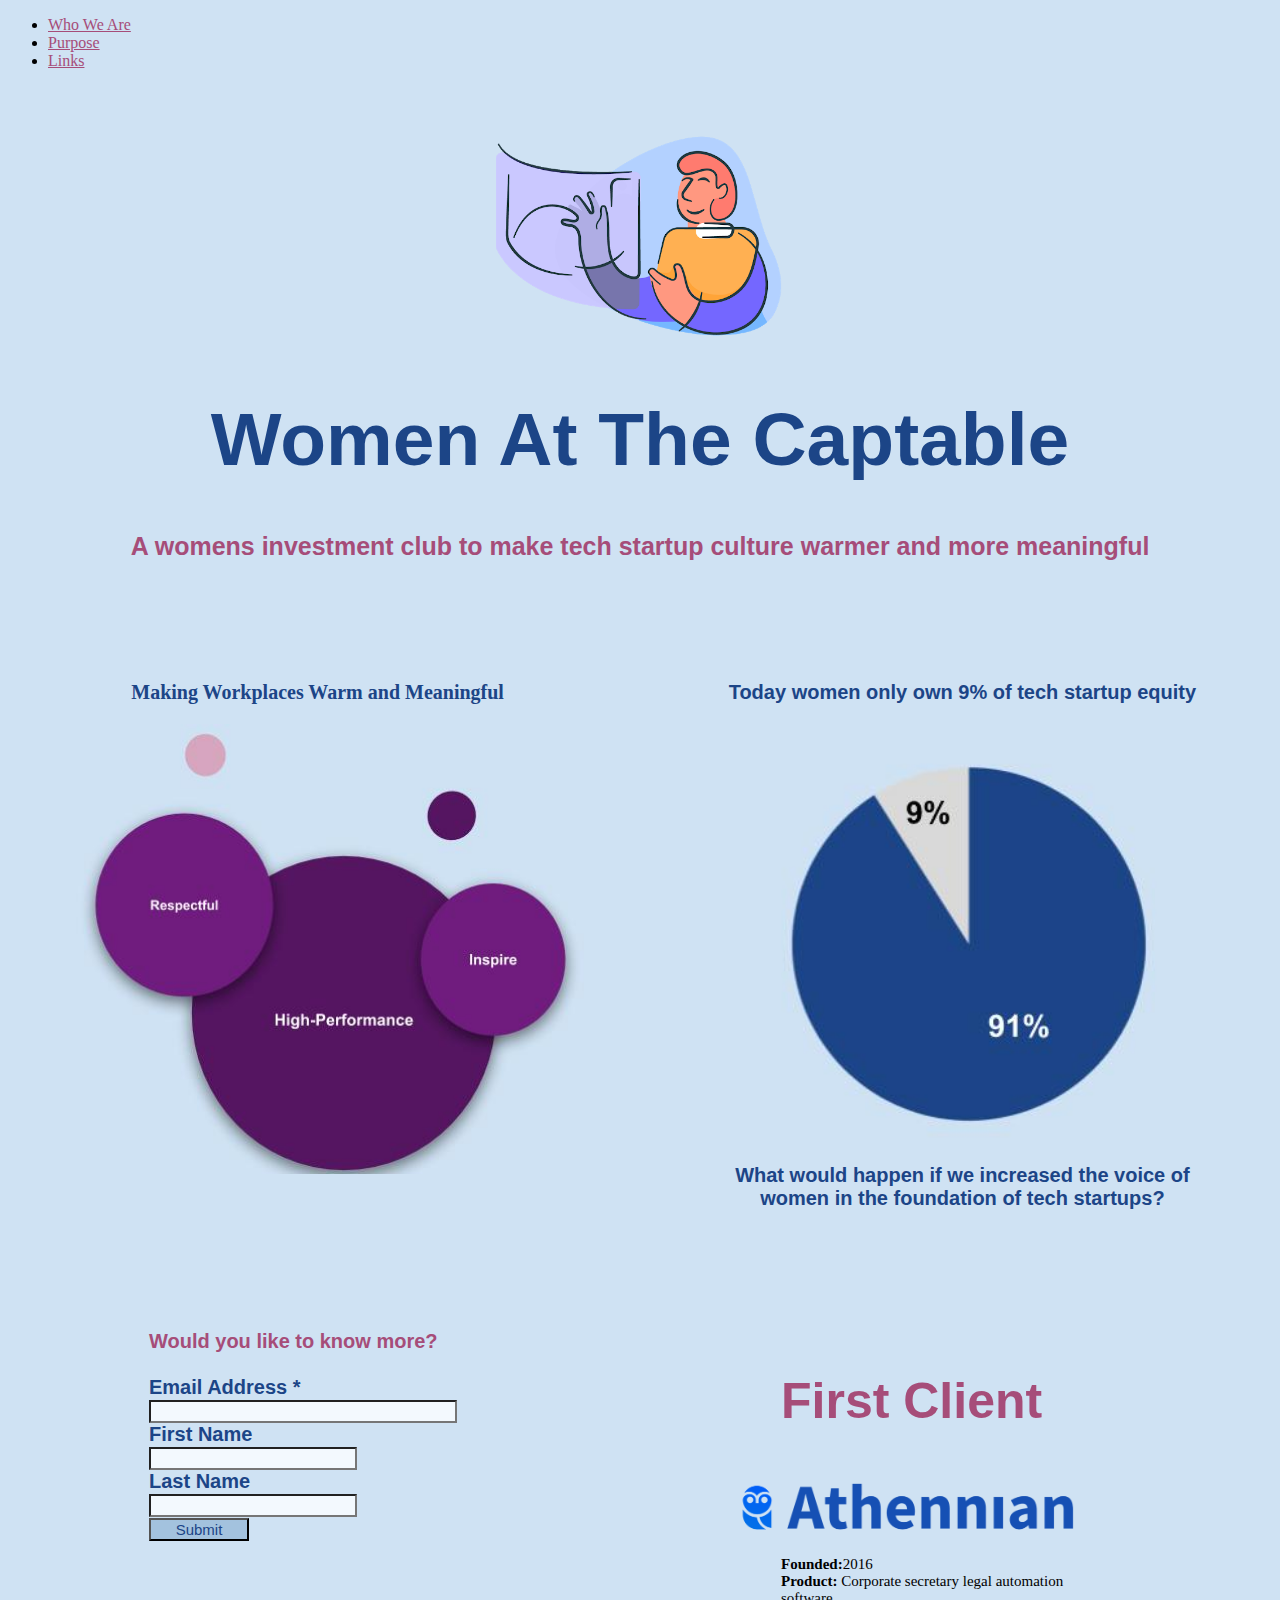
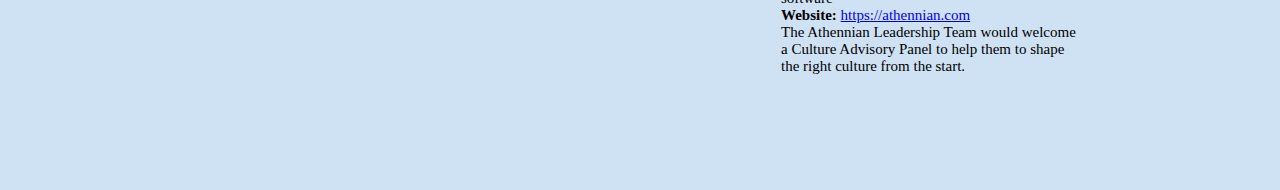
<file: index.html>
<!DOCTYPE html>
<html lang="en">
<head>
    <meta charset="UTF-8">
    <title>WACT</title>
    <link rel="stylesheet" href="https://stackpath.bootstrapcdn.com/bootstrap/4.2.1/css/bootstrap.min.css" integrity="sha384-GJzZqFGwb1QTTN6wy59ffF1BuGJpLSa9DkKMp0DgiMDm4iYMj70gZWKYbI706tWS" crossorigin="anonymous">
    <link rel="stylesheet" href="style.css">
    
</head>
<body>
  <ul class="nav">
  <li class="nav-item">
    <a class="nav-link" href="who_we_are.html">Who We Are</a>
  </li>
  <li class="nav-item">
    <a class="nav-link" href="Purpose.html">Purpose</a>
  </li>
  <li class="nav-item">
    <a class="nav-link" href="links.html">Links</a>
  </li>
  
</ul>
     <div class = "logo">
         
    
     <img src=WACT_logo.png alt="women logo" class="logo_image" height=300px width=300px>
      
       </div> 
    
  <div class="main">
       
        <h1 class="title">
       Women At The Captable
   </h1>
   
       <p class="meaning">
       A womens investment club to make tech startup culture warmer and more meaningful
       </p>
   
   </div>
   
   <div class="chart">
    
      <div class="circles_block">
     
      <p class="circles_title">Making Workplaces Warm and Meaningful</p>
      <img src="circles.jpg" class="circles" height=450px>
      
      </div>
      
      <div class="pie_block">
         <p class="pie_title">Today women only own 9% of tech startup equity</p>
          <img src= "pie_chart.jpg" class="pie_chart" height=400px>
          <p class="pie_title">What would happen if we increased the voice of women in the foundation of tech startups?</p>
          
      </div>
      
      </div>
      
     <div class="bottom_section">
         
         
     
       <!-- <div class="new_member"> -->
      
      <!-- <p class="new_member_question">Want to know more? </p> -->
      
     <!--  <form class="form" method="get" >
        First Name: <br><input type="text" required name="firstname"><br>
        Last Name: <br><input type="text" required name="surname"><br>
        Email: <br><input type="email" required name="email"><br>
        Password: <input type="password" minlength="5" required name="password">*<br>
        Date: <br><input type="date" required name="date"><br>
        How did you hear about us?<br>
        <select required name="hearaboutus">
            <option value="word_of_mouth">word of mouth</option>
            <option value="the_internet">the internet</option>
            <option value="other">other</option>
        </select><br>
        If word of mouth then who? <br><input type="text" name="referred"><br>
        Do you have a specific question? <br><input type="text" name="question"><br><br>
       <input type="reset">    
       <input type="submit" value="Submit">
          </form>
          </div> -->
          
          <!-- Begin Mailchimp Signup Form -->
<link href="//cdn-images.mailchimp.com/embedcode/classic-10_7.css" rel="stylesheet" type="text/css">
<style type="text/css">
	#mc_embed_signup{background:#cfe2f3; clear:left; font:20px sans-serif; width:500px; color:rgb(28,69,135);}
	/* Add your own Mailchimp form style overrides in your site stylesheet or in this style block.
	   We recommend moving this block and the preceding CSS link to the HEAD of your HTML file. */
</style>
<!-- <div id="mc_embed_signup"> -->
<div class="new_member">
<form action="https://womenatthecaptable.us20.list-manage.com/subscribe/post?u=6273809eab86754ce1fffa91f&amp;id=5323e1971b" method="post" id="mc-embedded-subscribe-form" name="mc-embedded-subscribe-form" class="validate" target="_blank" novalidate>
    <div id="mc_embed_signup_scroll">
	<div class="new_member_question">Would you like to know more? </div><br>

<div class="mc-field-group">
	<label for="mce-EMAIL">Email Address  <span class="asterisk">*</span>
</label><br>
	<input type="email" value="" name="EMAIL" class="required email" id="mce-EMAIL">
</div>
<div class="mc-field-group">
	<label for="mce-FNAME">First Name </label><br>
	<input type="text" value="" name="FNAME" class="" id="mce-FNAME">
</div>
<div class="mc-field-group">
	<label for="mce-LNAME">Last Name </label><br>
	<input type="text" value="" name="LNAME" class="" id="mce-LNAME">
</div>
<!-- <div class="indicates-required"  ><span class="asterisk">*</span> indicates required</div> -->
	<div id="mce-responses" class="clear">
		<div class="response" id="mce-error-response" style="display:none"></div>
		<div class="response" id="mce-success-response" style="display:none"></div>
	</div>    <!-- real people should not fill this in and expect good things - do not remove this or risk form bot signups-->
    <div style="position: absolute; left: -5000px;" aria-hidden="true"><input type="text" name="b_6273809eab86754ce1fffa91f_5323e1971b" tabindex="-1" value=""></div>
    <div class="clear"><input type="submit" value="Submit" name="subscribe" id="mc-embedded-subscribe" class="button"></div>
    </div>
</form>
</div>
<script type='text/javascript' src='//s3.amazonaws.com/downloads.mailchimp.com/js/mc-validate.js'></script><script type='text/javascript'>(function($) {window.fnames = new Array(); window.ftypes = new Array();fnames[0]='EMAIL';ftypes[0]='email';fnames[1]='FNAME';ftypes[1]='text';fnames[2]='LNAME';ftypes[2]='text';fnames[3]='ADDRESS';ftypes[3]='address';fnames[4]='PHONE';ftypes[4]='phone';}(jQuery));var $mcj = jQuery.noConflict(true);</script>
<!--End mc_embed_signup-->
   
   <div class="athennian">
          
          <h2 class="first_client"> First Client</h2>
           
      
        <img src="Athennian_logo.png" class="athennian_title" width=350px>
           
     
       
       <p class="athennian_text"> 
         <span>Founded:</span>2016<br>
         <span>Product:</span> Corporate secretary legal automation software<br>
         <span>Website:</span> 
         <a class="athennian_web" href="https://athennian.com/#/home">https://athennian.com</a><br>
         The Athennian Leadership Team would welcome a Culture Advisory Panel to help them to shape the right culture from the start.

          
           </p>
   
       
       
   </div>
   

   
 
  
    
       </div>
    
    
<script src="https://code.jquery.com/jquery-3.3.1.slim.min.js" integrity="sha384-q8i/X+965DzO0rT7abK41JStQIAqVgRVzpbzo5smXKp4YfRvH+8abtTE1Pi6jizo" crossorigin="anonymous"></script>
<script src="https://cdnjs.cloudflare.com/ajax/libs/popper.js/1.14.6/umd/popper.min.js" integrity="sha384-wHAiFfRlMFy6i5SRaxvfOCifBUQy1xHdJ/yoi7FRNXMRBu5WHdZYu1hA6ZOblgut" crossorigin="anonymous"></script>
<script src="https://stackpath.bootstrapcdn.com/bootstrap/4.2.1/js/bootstrap.min.js" integrity="sha384-B0UglyR+jN6CkvvICOB2joaf5I4l3gm9GU6Hc1og6Ls7i6U/mkkaduKaBhlAXv9k" crossorigin="anonymous"></script>
</body>
</html>
</file>
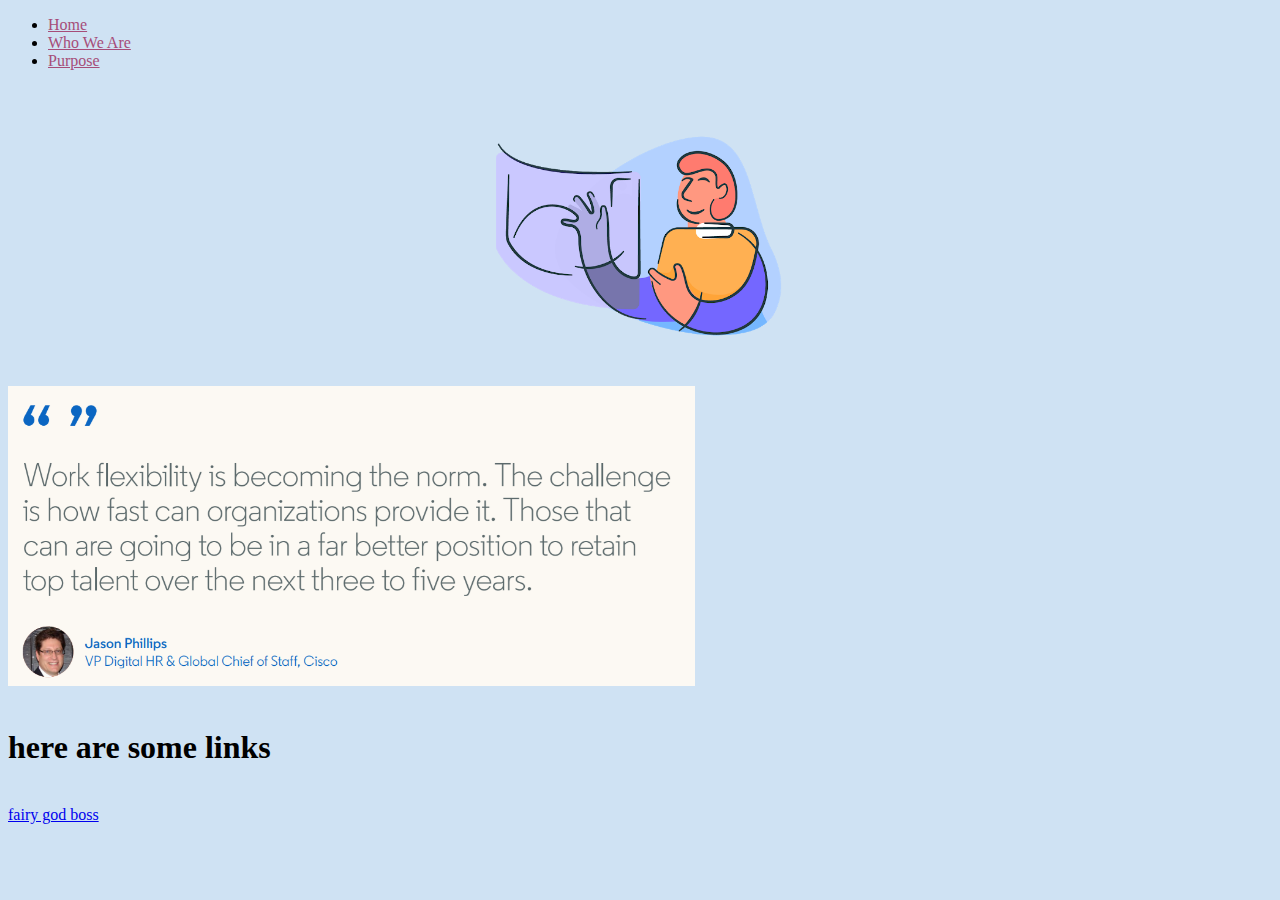
<file: links.html>
<!DOCTYPE html>
<html lang="en">
<head>
    <meta charset="UTF-8">
    <title>links</title>
    <link rel="stylesheet" href="https://stackpath.bootstrapcdn.com/bootstrap/4.2.1/css/bootstrap.min.css" integrity="sha384-GJzZqFGwb1QTTN6wy59ffF1BuGJpLSa9DkKMp0DgiMDm4iYMj70gZWKYbI706tWS" crossorigin="anonymous">
    <link rel="stylesheet" href="style.css">
    
</head>
<body>
    
    <ul class="nav">
  <li class="nav-item">
    <a class="nav-link" href="index.html">Home</a>
  </li>
  <li class="nav-item">
    <a class="nav-link" href="who_we_are.html">Who We Are</a>
  </li>
  <li class="nav-item">
    <a class="nav-link" href="Purpose.html">Purpose</a>
  </li>
  
</ul>
  
 
    <div class = "logo">    
       <img src=WACT_logo.png alt="women logo" class="logo_image" height=300px width=300px>
    </div> 
   
 <div class="quote">
     <img src="quote_cisco.png" alt="quote" height=300px>
 </div>
   
       <br><h1>here are some links</h1><br>
       
       <a class="link" href="https://fairygodboss.com">fairy god boss</a>
   
    
    
    
    
    
<script src="https://code.jquery.com/jquery-3.3.1.slim.min.js" integrity="sha384-q8i/X+965DzO0rT7abK41JStQIAqVgRVzpbzo5smXKp4YfRvH+8abtTE1Pi6jizo" crossorigin="anonymous"></script>
<script src="https://cdnjs.cloudflare.com/ajax/libs/popper.js/1.14.6/umd/popper.min.js" integrity="sha384-wHAiFfRlMFy6i5SRaxvfOCifBUQy1xHdJ/yoi7FRNXMRBu5WHdZYu1hA6ZOblgut" crossorigin="anonymous"></script>
<script src="https://stackpath.bootstrapcdn.com/bootstrap/4.2.1/js/bootstrap.min.js" integrity="sha384-B0UglyR+jN6CkvvICOB2joaf5I4l3gm9GU6Hc1og6Ls7i6U/mkkaduKaBhlAXv9k" crossorigin="anonymous"></script>
</body>
</html>
</file>
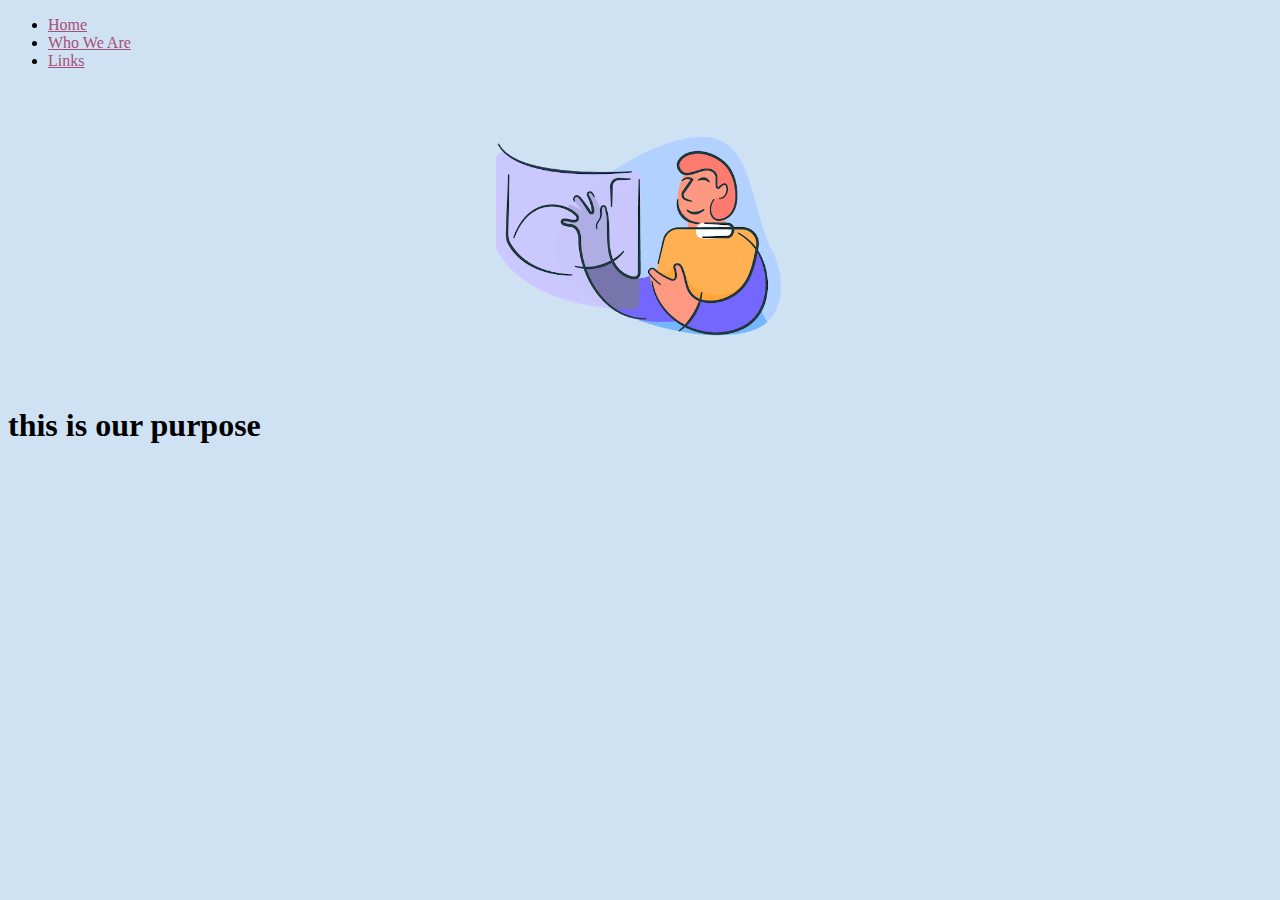
<file: Purpose.html>
<!DOCTYPE html>
<html lang="en">
<head>
    <meta charset="UTF-8">
    <title>purpose</title>
    <link rel="stylesheet" href="https://stackpath.bootstrapcdn.com/bootstrap/4.2.1/css/bootstrap.min.css" integrity="sha384-GJzZqFGwb1QTTN6wy59ffF1BuGJpLSa9DkKMp0DgiMDm4iYMj70gZWKYbI706tWS" crossorigin="anonymous">
    <link rel="stylesheet" href="style.css">
    
</head>
<body>
    
    <ul class="nav">
  <li class="nav-item">
    <a class="nav-link" href="index.html">Home</a>
  </li>
  <li class="nav-item">
    <a class="nav-link" href="who_we_are.html">Who We Are</a>
  </li>
  <li class="nav-item">
    <a class="nav-link" href="links.html">Links</a>
  </li>
  
</ul>
  
 
    <div class = "logo">    
       <img src=WACT_logo.png alt="women logo" class="logo_image" height=300px width=300px>
    </div> 
   
   
     <h1>this is our purpose</h1>
    
    
    
    
<script src="https://code.jquery.com/jquery-3.3.1.slim.min.js" integrity="sha384-q8i/X+965DzO0rT7abK41JStQIAqVgRVzpbzo5smXKp4YfRvH+8abtTE1Pi6jizo" crossorigin="anonymous"></script>
<script src="https://cdnjs.cloudflare.com/ajax/libs/popper.js/1.14.6/umd/popper.min.js" integrity="sha384-wHAiFfRlMFy6i5SRaxvfOCifBUQy1xHdJ/yoi7FRNXMRBu5WHdZYu1hA6ZOblgut" crossorigin="anonymous"></script>
<script src="https://stackpath.bootstrapcdn.com/bootstrap/4.2.1/js/bootstrap.min.js" integrity="sha384-B0UglyR+jN6CkvvICOB2joaf5I4l3gm9GU6Hc1og6Ls7i6U/mkkaduKaBhlAXv9k" crossorigin="anonymous"></script>
</body>
</html>
</file>
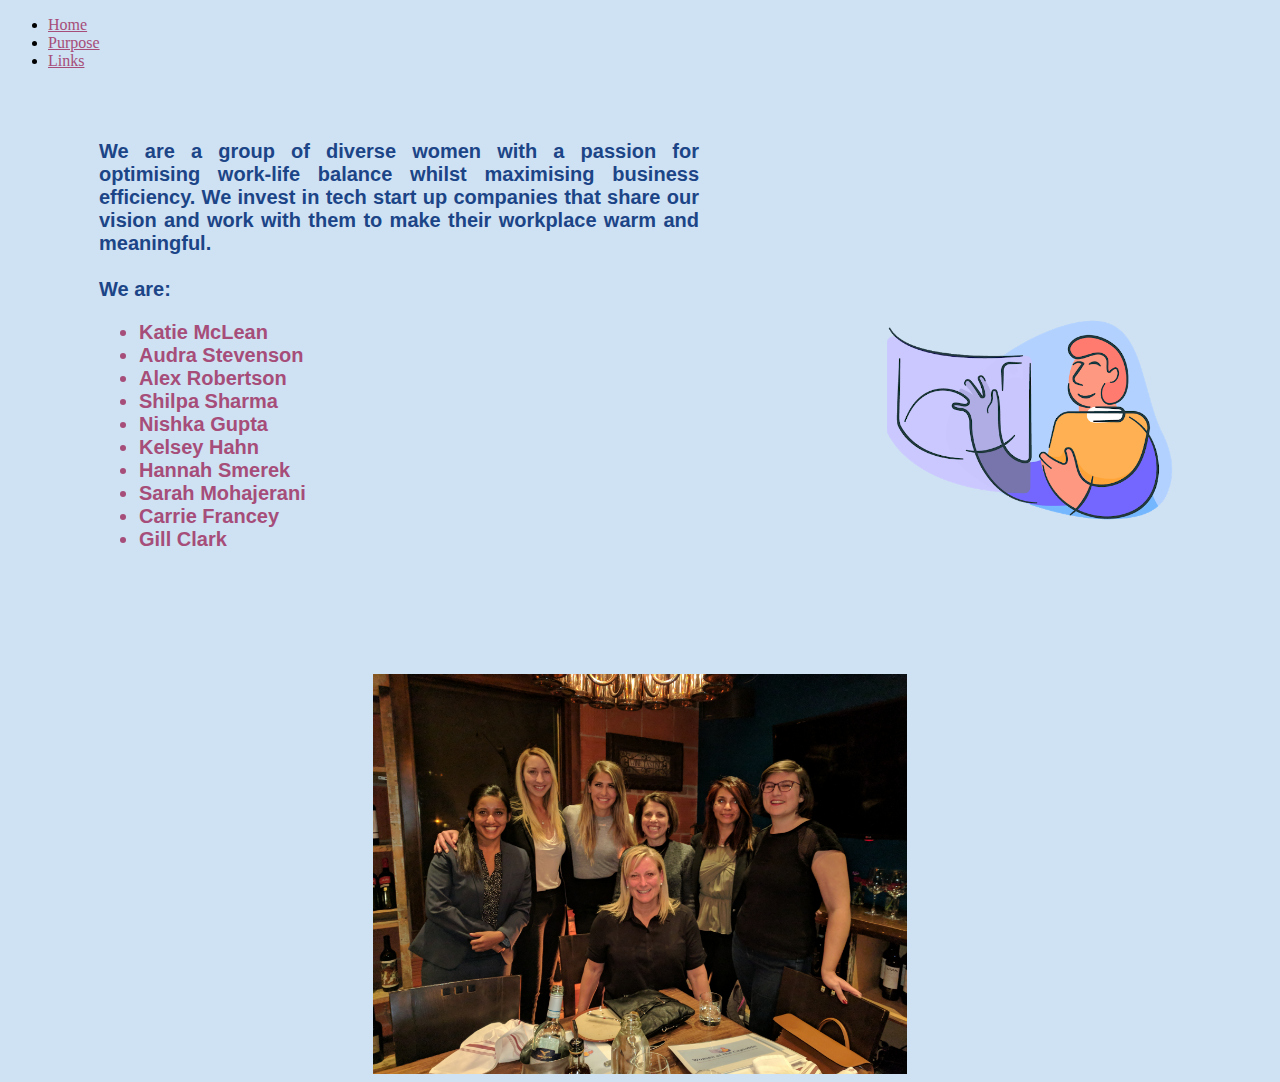
<file: who_we_are.html>
<!DOCTYPE html>
<html lang="en">
<head>
    <meta charset="UTF-8">
    <title>who_we_are</title>
    <link rel="stylesheet" href="https://stackpath.bootstrapcdn.com/bootstrap/4.2.1/css/bootstrap.min.css" integrity="sha384-GJzZqFGwb1QTTN6wy59ffF1BuGJpLSa9DkKMp0DgiMDm4iYMj70gZWKYbI706tWS" crossorigin="anonymous">
    <link rel="stylesheet" href="style.css">
    
</head>
<body>
    
    <ul class="nav">
  <li class="nav-item">
    <a class="nav-link" href="index.html">Home</a>
  </li>
  <li class="nav-item">
    <a class="nav-link" href="Purpose.html">Purpose</a>
  </li>
  <li class="nav-item">
    <a class="nav-link" href="links.html">Links</a>
  </li>
  
</ul>
  
 <div class="main_body">
     
      <div class="who_we_are">
      <p class="description">
          We are a group of diverse women with a passion for optimising work-life balance whilst maximising business efficiency.  We invest in tech start up companies that share our vision and work with them to make their workplace warm and meaningful.<br><br>
          We are:
      </p>
      
      

   
    <ul class="names_list">
        <li class="names"> Katie McLean</li>
        <li class="names"> Audra Stevenson</li>
        <li class="names"> Alex Robertson</li>
        <li class="names"> Shilpa Sharma</li>
        <li class="names"> Nishka Gupta</li> 
        <li class="names"> Kelsey Hahn</li>
        <li class="names"> Hannah Smerek</li>
        <li class="names"> Sarah Mohajerani</li>
        <li class="names"> Carrie Francey</li>
        <li class="names"> Gill Clark</li>
    </ul>
    
      </div>
    
    <div class = "logo_two">    
       <img src=WACT_logo.png alt="women logo" class="logo_image" height=300px width=300px>
    </div> 
    </div>
    
    <div class="group_photo" >
        <img src="1st_meeting.jpg" height=400px;>
        
    </div>
    
    
   
    
    
    
    
    
<script src="https://code.jquery.com/jquery-3.3.1.slim.min.js" integrity="sha384-q8i/X+965DzO0rT7abK41JStQIAqVgRVzpbzo5smXKp4YfRvH+8abtTE1Pi6jizo" crossorigin="anonymous"></script>
<script src="https://cdnjs.cloudflare.com/ajax/libs/popper.js/1.14.6/umd/popper.min.js" integrity="sha384-wHAiFfRlMFy6i5SRaxvfOCifBUQy1xHdJ/yoi7FRNXMRBu5WHdZYu1hA6ZOblgut" crossorigin="anonymous"></script>
<script src="https://stackpath.bootstrapcdn.com/bootstrap/4.2.1/js/bootstrap.min.js" integrity="sha384-B0UglyR+jN6CkvvICOB2joaf5I4l3gm9GU6Hc1og6Ls7i6U/mkkaduKaBhlAXv9k" crossorigin="anonymous"></script>
</body>
</html>
</file>
<file: style.css>
body{
    background-color: rgb(207,226,243);
}

.nav-link{
    color:rgb(166,77,121);
}



.title{
    text-align: center;
    margin-top: 10px;
    margin-bottom: 50px;
    font-size: 75px;
    font-family: sans-serif;
    font-weight: 800;
    color:rgb(28,69,135);
 
    
}

.meaning{
    text-align: center;
    font-size: 25px;
    font-family: sans-serif;
    font-weight: 800;
    color:rgb(166,77,121);
    
}

.logo{
    
    display:flex;
    justify-content:center;
}

.logo_image:hover{
    transform: scale(1.1) /* rotate(180deg) */
        
    
}



.chart{
    display: flex;
    margin-top: 100px;
    justify-content: space-around;
}

.pie_block{
    display: flex;
    flex-direction: column;
    align-items: flex-start;
    
        }

.pie_title{
    font-size: 20px;
    font-family: sans-serif;
    font-weight: 800;
    color:rgb(28,69,135);
    width:500px;
    text-align: center;
}
.pie_chart{
    margin-left: 50px;
    margin-top: 20px;
}

.circles_block{
    display: flex;
    flex-direction: column;
    align-items: flex-start;    
 }

.circles_title{
    font-size: 20px;
    font-family: sa;-serif;
    font-weight: 800;
    color:rgb(28,69,135);
    width:500px;
    text-align: center;
 }

.bottom_section{
    display:flex;
    justify-content:space-around;
    margin-bottom: 100px;
    margin-top: 100px;
}

.new_member{
    font-size: 20px;
    font-family: sans-serif;
    font-weight: 800;
    color:rgb(28,69,135);
    text-align: left;
    width:300px; 
    /* margin-top: 200px; */
    display:flex;
    flex-direction: column;
    align-items: flex-start;
    
}

.new_member_question{
    color:rgb(166,77,121);
    text-align: left;
    width:400px;
    
}

input{
width:50%;
background-color:#F3F9FE;
font-size: 15px;
color: rgb(28,69,135);
   }
input[type=email]{
width: 75%;
}

input[type=submit]{
width:25%;
background-color: #A3C2DE;
}


.athennian{
    display: flex;
    align-items: flex-end;
    flex-direction: column;
    text-align: left;
    color:black;
    /* margin:100px 50px; */
    margin-right: 50px;
}

.first_client {
    font-size: 50px;
    font-family: sans-serif;
    font-weight: 800;
    color:rgb(166,77,121);
    text-align: left;
    width:300px;
}

.athennian_title{
    text-align: left;
    
}

.athennian_text{
    font-size: 15px;
    width: 300px;
    text-align: left;
    }

span{

font-weight: bolder;
    
}

.main_body{
    display: flex;
    justify-content: space-around;
    margin-top: 50px;
}

.logo_two{
    margin-top: 150px;
    
}

.who_we_are{
    font-size: 20px;
    font-family: sans-serif;
    font-weight: 800;
    color:rgb(28,69,135);
    text-align: justify;
    width: 600px;
   
}
.names{
    color: rgb(166,77,121);
}

.group_photo{
    display: flex;
    justify-content: center;
    margin-top: 100px;
}
</file>
